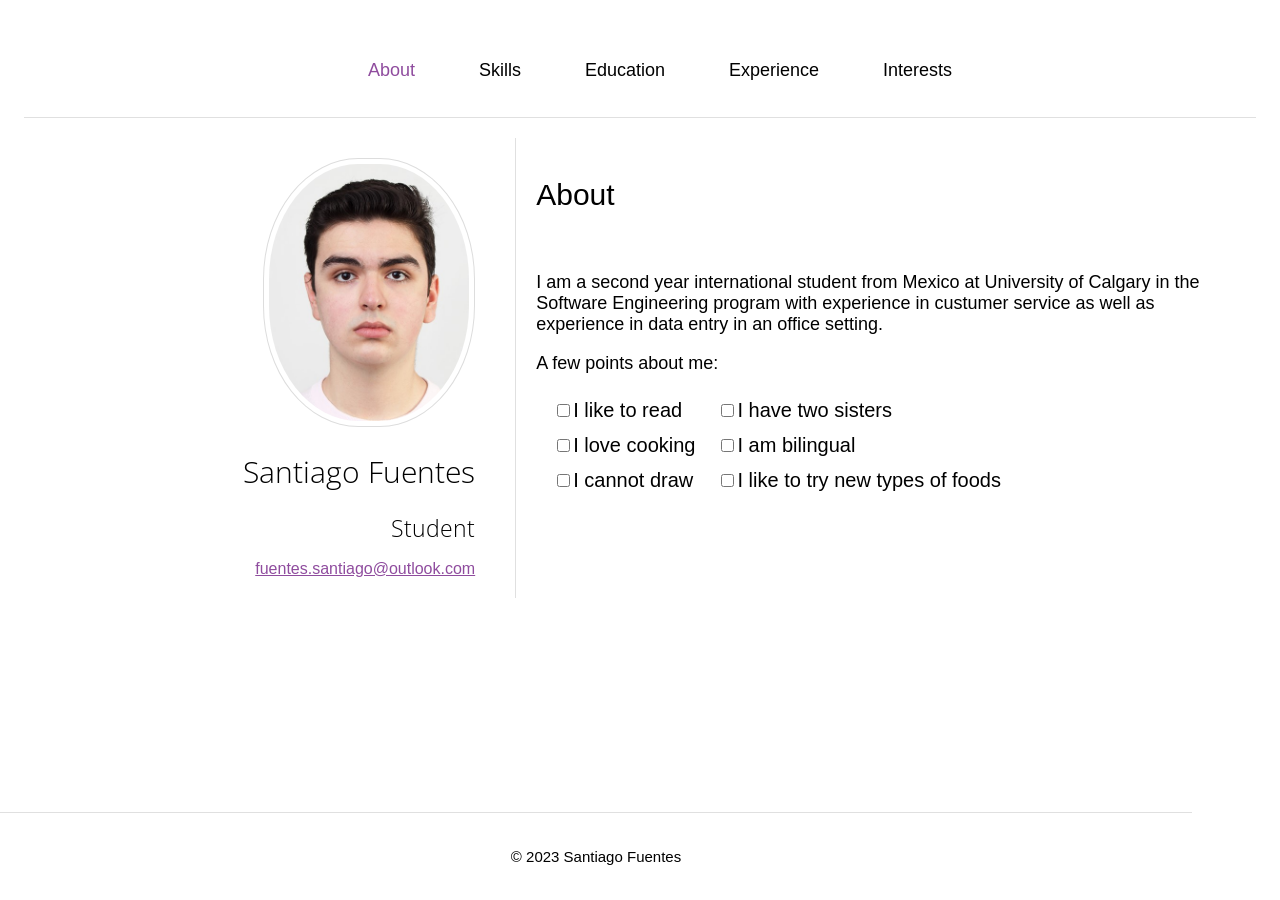
<file: index.html>
<!DOCTYPE html>
<html lang="en-US">
  <head>
    <link rel="stylesheet" href="style.css" />
    <meta charset="utf-8" />
    <meta http-equiv="X-UA-Compatible" content="IE=edge" />
    <meta name="viewport" content="width=device-width, initial-scale=1.0" />
    <meta name="viewport" content="width=device-width" />
    <title>Page Title</title>
  </head>

  <body>
    <nav class="navbar">
      <ul class="nav-links">
        <div class="menu">
          <li><a class="active" href="index.html">About</a></li>

          <li><a href="skills.html">Skills</a></li>

          <li><a href="education.html">Education</a></li>

          <li><a href="experience.html">Experience</a></li>

          <li><a href="interests.html">Interests</a></li>
        </div>
      </ul>
    </nav>

    <div class="wrapper">
      <div class="aside aside-1">
        <img src="Photo_Santiago_Garza_Fuentes.jpg" alt="Photo of Santiago" />
        <h1>Santiago Fuentes</h1>
        <h2>Student</h2>
        <a href="mailto:fuentes.santiago@outlook.com"
          >fuentes.santiago@outlook.com</a
        >
      </div>

      <div class="main">
        
        <h3>About</h3>
        <p>
          I am a second year international student from Mexico at University of
          Calgary in the Software Engineering program with experience in
          custumer service as well as experience in data entry in an office
          setting.
        </p>
        <p>A few points about me:</p>
        <table>
          <tr>
            <td><input type="checkbox" />I like to read</td>
            <td><input type="checkbox" />I have two sisters</td>
          </tr>
          <tr>
            <td><input type="checkbox" />I love cooking</td>
            <td><input type="checkbox" />I am bilingual</td>
          </tr>
          <tr>
            <td><input type="checkbox" />I cannot draw</td>
            <td><input type="checkbox" />I like to try new types of foods</td>
          </tr>
        </table>
      </div>
      <footer class="footer">
        <p style="font-size: 15px">© 2023 Santiago Fuentes</p>
      </footer>
    </div>
  </body>
</html>
</file>
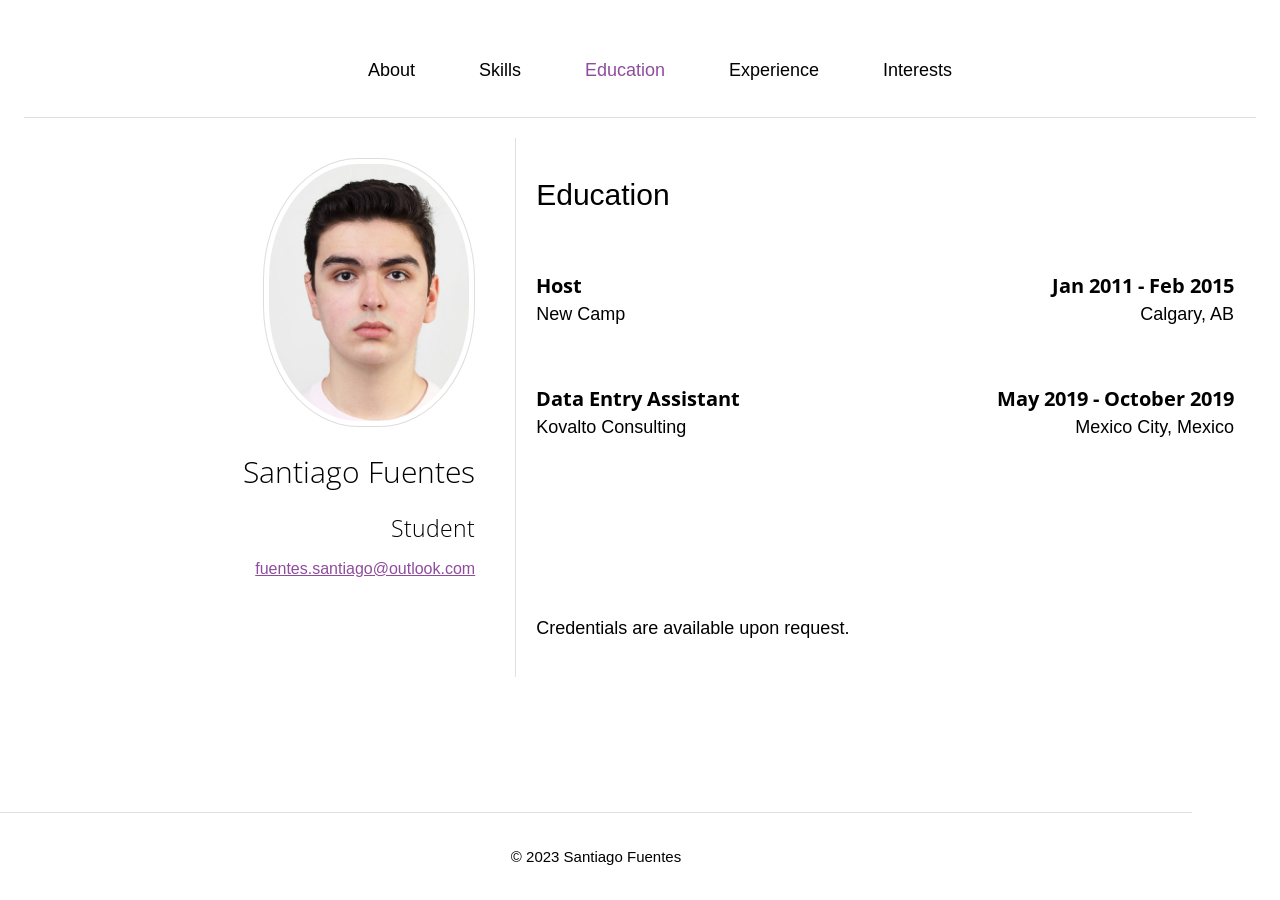
<file: education.html>
<!DOCTYPE html>
<html lang="en-US">
  <head>
    <link rel="stylesheet" href="style.css" />
    <meta charset="utf-8" />
    <meta name="viewport" content="width=device-width" />
    <title>Page Title</title>
    <style>
      td,
      th {
        text-align: left;
        padding: 8px;
      }
    </style>
  </head>
  <body>
    <nav class="navbar">
      <ul class="nav-links">
        <div class="menu">
          <li><a href="index.html">About</a></li>

          <li><a href="skills.html">Skills</a></li>

          <li><a class="active" href="education.html">Education</a></li>

          <li><a href="experience.html">Experience</a></li>

          <li><a href="interests.html">Interests</a></li>
        </div>
      </ul>
    </nav>

    <div class="wrapper">
      <div class="aside aside-1">
        <img src="Photo_Santiago_Garza_Fuentes.jpg" alt="Photo of Santiago" />
        <h1>Santiago Fuentes</h1>
        <h2>Student</h2>
        <a href="mailto:fuentes.santiago@outlook.com"
          >fuentes.santiago@outlook.com</a
        >
      </div>

      <div class="main">
        <h3>Education</h3>
        <div class="cv_table">
          <div class="cv_list">
            <div class="cv_list-item">
              <div class="left">
                <div class="r1">Host</div>
                <div class="r2">New Camp</div>
              </div>
              <div class="right">
                <div class="r1">Jan 2011 - Feb 2015</div>
                <div class="r2">Calgary, AB</div>
              </div>
            </div>

            <div class="cv_list-item">
              <div class="left">
                <div class="r1">Data Entry Assistant</div>
                <div class="r2">Kovalto Consulting</div>
              </div>
              <div class="right">
                <div class="r1">May 2019 - October 2019</div>
                <div class="r2">Mexico City, Mexico</div>
              </div>
            </div>
          </div>
        </div>

        <p style="margin-top: 10em">Credentials are available upon request.</p>
      </div>
      <footer class="footer">
        <p style="font-size: 15px">© 2023 Santiago Fuentes</p>
      </footer>
    </div>
  </body>
</html>
</file>
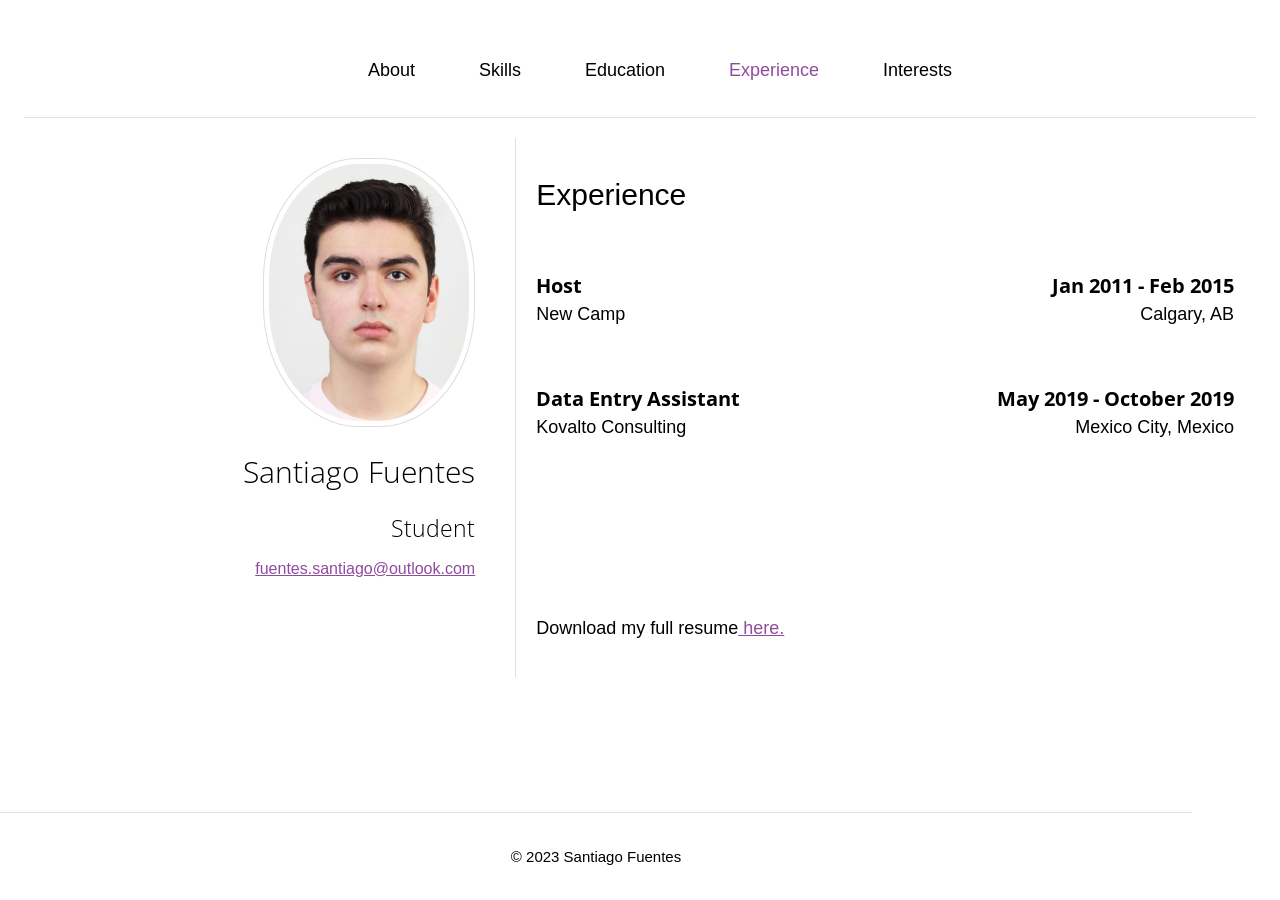
<file: experience.html>
<!DOCTYPE html>
<html lang="en-US">
  <head>
    <link rel="stylesheet" href="style.css" />
    <meta charset="utf-8" />
    <meta name="viewport" content="width=device-width" />
    <title>Page Title</title>
    <style>
      td,
      th {
        text-align: left;
        padding: 8px;
      }
    </style>
  </head>
  <body>
    <nav class="navbar">
      <ul class="nav-links">
        <div class="menu">
          <li><a href="index.html">About</a></li>

          <li><a href="skills.html">Skills</a></li>

          <li><a href="education.html">Education</a></li>

          <li><a class="active" href="experience.html">Experience</a></li>

          <li><a href="interests.html">Interests</a></li>
        </div>
      </ul>
    </nav>

    <div class="wrapper">
      <div class="aside aside-1">
        <img src="Photo_Santiago_Garza_Fuentes.jpg" alt="Photo of Santiago" />
        <h1>Santiago Fuentes</h1>
        <h2>Student</h2>
        <a href="mailto:fuentes.santiago@outlook.com"
          >fuentes.santiago@outlook.com</a
        >
      </div>

      <div class="main">
        <h3>Experience</h3>
        <div class="cv_table">
          <div class="cv_list">
            <div class="cv_list-item">
              <div class="left">
                <div class="r1">Host</div>
                <div class="r2">New Camp</div>
              </div>
              <div class="right">
                <div class="r1">Jan 2011 - Feb 2015</div>
                <div class="r2">Calgary, AB</div>
              </div>
            </div>

            <div class="cv_list-item">
              <div class="left">
                <div class="r1">Data Entry Assistant</div>
                <div class="r2">Kovalto Consulting</div>
              </div>
              <div class="right">
                <div class="r1">May 2019 - October 2019</div>
                <div class="r2">Mexico City, Mexico</div>
              </div>
            </div>
          </div>
        </div>

        <p style="margin-top: 10em">
          Download my full resume<a href="Santiago_Fuentes_CV.pdf"> here.</a>
        </p>
      </div>

      <footer class="footer">
        <p style="font-size: 15px">© 2023 Santiago Fuentes</p>
      </footer>
    </div>
  </body>
</html>
</file>
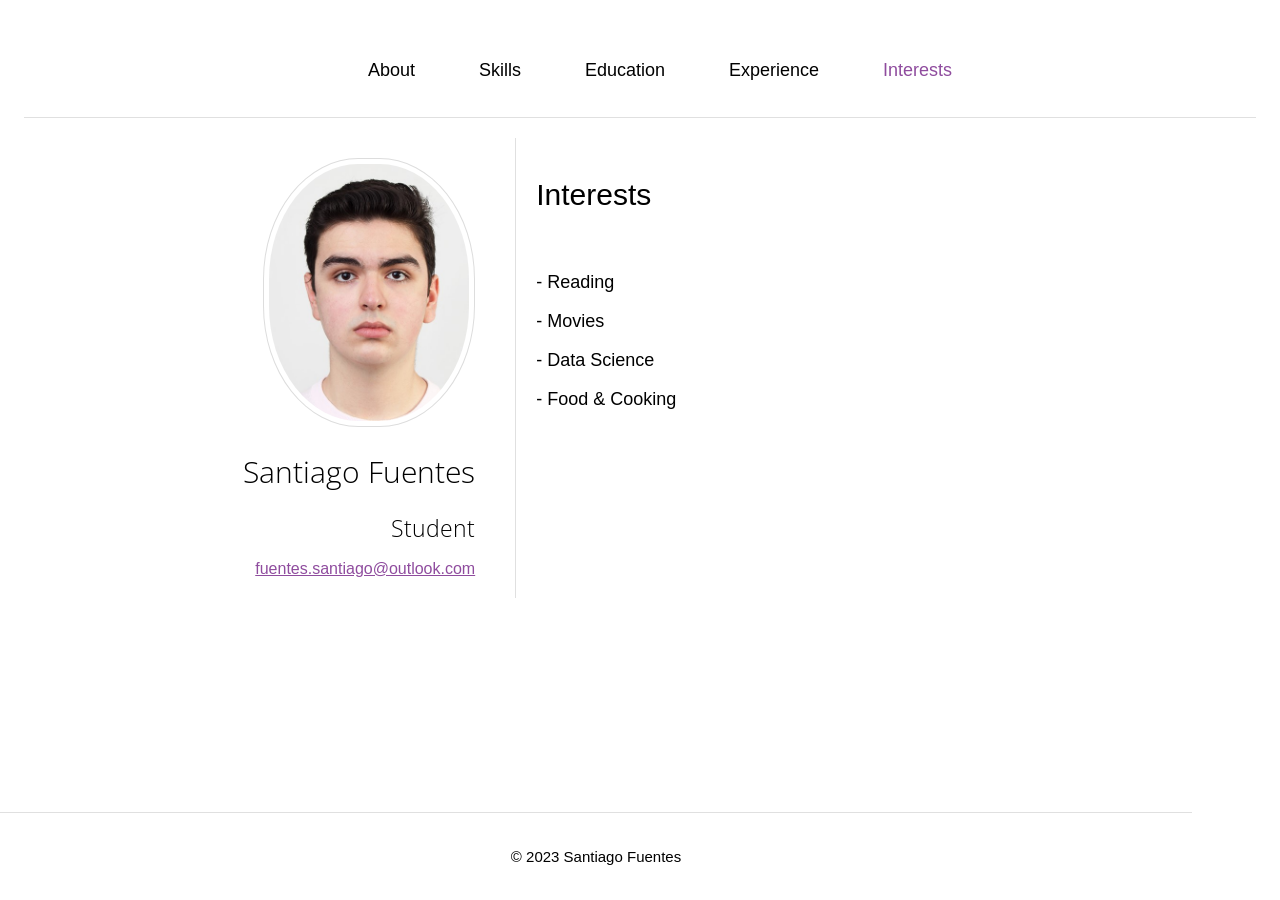
<file: interests.html>
<!DOCTYPE html>
<html lang="en-US">
  <head>
    <link rel="stylesheet" href="style.css" />
    <meta charset="utf-8" />
    <meta name="viewport" content="width=device-width" />
    <title>Page Title</title>
  </head>
  <body>
    <nav class="navbar">
      <ul class="nav-links">
        <div class="menu">
          <li><a href="index.html">About</a></li>

          <li><a href="skills.html">Skills</a></li>

          <li><a href="education.html">Education</a></li>

          <li><a href="experience.html">Experience</a></li>

          <li><a class="active" href="interests.html">Interests</a></li>
        </div>
      </ul>
    </nav>

    <div class="wrapper">
      <div class="aside aside-1">
        <img src="Photo_Santiago_Garza_Fuentes.jpg" alt="Photo of Santiago" />
        <h1>Santiago Fuentes</h1>
        <h2>Student</h2>
        <a href="mailto:fuentes.santiago@outlook.com"
          >fuentes.santiago@outlook.com</a
        >
      </div>

      <div class="main">
        <h3>Interests</h3>
        <div class="cv_table">
          <div class="cv_list">
            <div class="cv_list-item">
              <div class="left">
                <div style="margin-top: 0em" class="r2">- Reading</div>
                <div style="margin-top: 1em" class="r2">- Movies</div>
                <div style="margin-top: 1em" class="r2">- Data Science</div>
                <div style="margin-top: 1em" class="r2">- Food & Cooking</div>
              </div>
            </div>
          </div>
        </div>
      </div>

      <footer class="footer">
        <p style="font-size: 15px">© 2023 Santiago Fuentes</p>
      </footer>
    </div>
  </body>
</html>
</file>
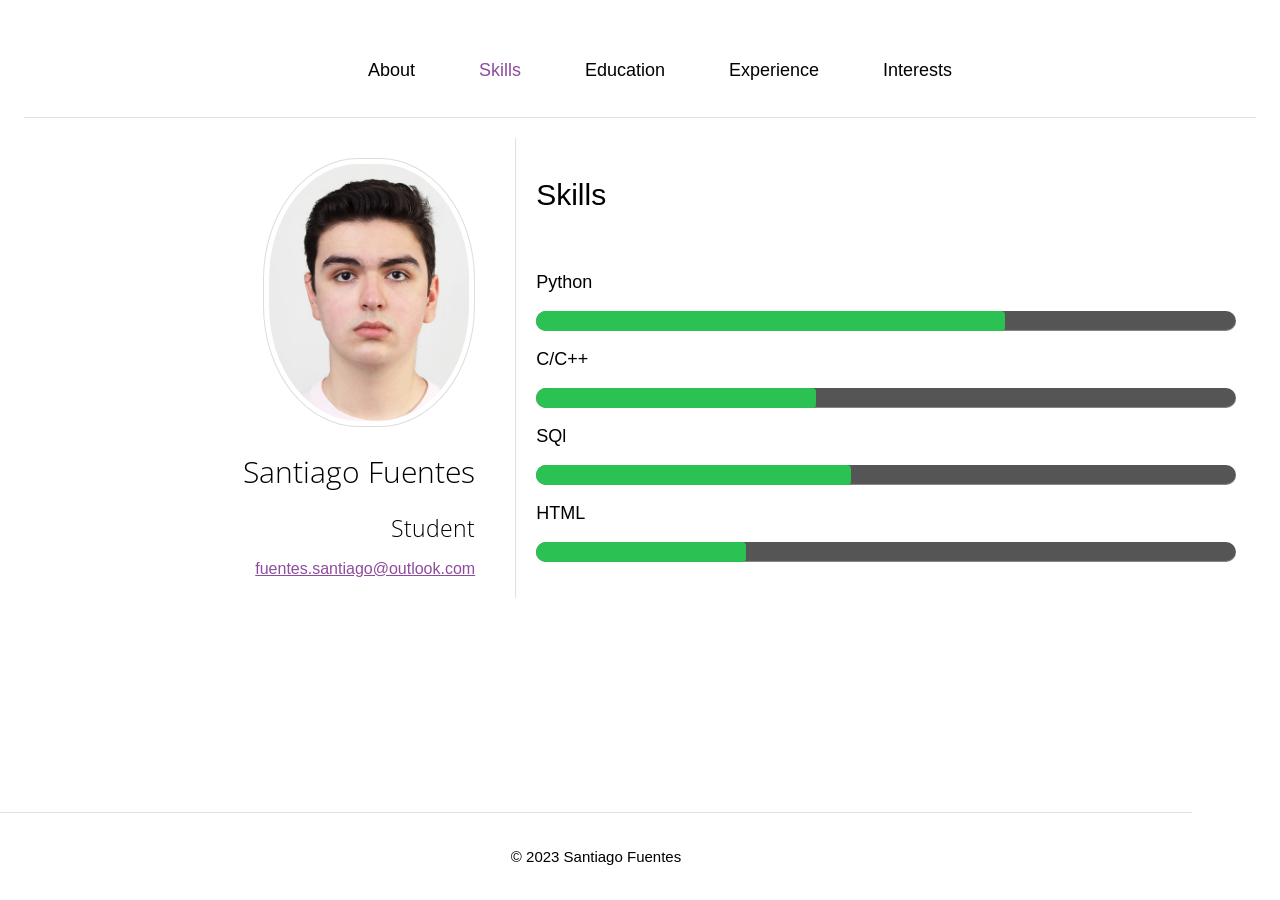
<file: skills.html>
<!DOCTYPE html>
<html lang="en-US">
  <head>
    <link rel="stylesheet" href="style.css" />
    <meta charset="utf-8" />
    <meta name="viewport" content="width=device-width" />
    <title>Page Title</title>
  </head>
  <body>
    <nav class="navbar">
      <ul class="nav-links">
        <div class="menu">
          <li><a href="index.html">About</a></li>

          <li><a class="active" href="skills.html">Skills</a></li>

          <li><a href="education.html">Education</a></li>

          <li><a href="experience.html">Experience</a></li>

          <li><a href="interests.html">Interests</a></li>
        </div>
      </ul>
    </nav>

    <div class="wrapper">
      <div class="aside aside-1">
        <img src="Photo_Santiago_Garza_Fuentes.jpg" alt="Photo of Santiago" />
        <h1>Santiago Fuentes</h1>
        <h2>Student</h2>
        <a href="mailto:fuentes.santiago@outlook.com"
          >fuentes.santiago@outlook.com</a
        >
      </div>

      <div class="main">
        <h3>Skills</h3>

        <p>Python</p>
        <div class="meter">
          <span style="width: 67%"></span>
        </div>
        <p>C/C++</p>
        <div class="meter">
          <span style="width: 40%"></span>
        </div>
        <p>SQl</p>
        <div class="meter">
          <span style="width: 45%"></span>
        </div>
        <p>HTML</p>
        <div class="meter">
          <span style="width: 30%"></span>
        </div>
      </div>

      <footer class="footer">
        <p style="font-size: 15px">© 2023 Santiago Fuentes</p>
      </footer>
    </div>
  </body>
</html>
</file>
<file: style.css>
@import url('https://fonts.googleapis.com/css2?family=Open+Sans&display=swap');
@font-face {
  font-family: 'Open Sans';
  font-style: normal;
  font-weight: 400;
  font-stretch: 100%;
  font-display: swap;
  src: url(https://fonts.gstatic.com/s/opensans/v34/memSYaGs126MiZpBA-UvWbX2vVnXBbObj2OVZyOOSr4dVJWUgsjZ0B4taVIGxA.woff2) format('woff2');
  unicode-range: U+0460-052F, U+1C80-1C88, U+20B4, U+2DE0-2DFF, U+A640-A69F, U+FE2E-FE2F;
}

* {
  font-family: "Open Sans", sans-serif;
}

body {
  padding: 1em;
}

img {
  border: 1px solid #ddd;
  border-radius: 45%;
  padding: 5px;
  width: 200px;
}

h1 {
  color: #000000;
  font-size: 30px;
  margin-top: 0.67em;
  margin-bottom: 0.67em;
  margin-left: 0;
  margin-right: 0;
  font-weight: lighter;
}

h2 {
  color: #000000;
  font-size: 23px;
  margin-top: 0.67em;
  margin-bottom: 0.67em;
  margin-left: 0;
  margin-right: 0;
  font-weight: lighter;
}
h3 {
  font-size: 30px;
  margin-top: 0.67em;
  margin-bottom: 2em;
  margin-left: 0;
  margin-right: 0;
  font-weight: normal;
}

p {
  font-size: 18px;
  margin-left: 0;
  margin-right: 0;
  font-weight: normal;
}

table {
  font-size: 20px;
  margin-left: 0;
  margin-right: 0;
  font-weight: normal;
}

th,
td {
  padding: 5px;
  padding-left: 15px;
}

/* Navbar setttings*/
.navbar {
  display: flex;
  align-items: center;
  justify-content: center;
  padding: 15px;
  background-color: #fff;
  color: #000;
  border-style: solid;
  border-width: 1px;
  border-right: 0px;
  border-top: 0px;
  border-left: 0px;
  border-color: rgba(100, 100, 100, 0.2);
}

.nav-links a {
  color: #000000;
  text-decoration: none;
}

/* Navbar MENU */

.menu {
  display: flex;
  gap: 2em;
  font-size: 18px;
  text-decoration: none;
}

.menu li:hover {
  background-color: #8f4c9e;
  border-radius: 5px;
  transition: 0.3s ease;
  text-decoration: none;
}

.menu a.active {
  color: #8f4c9e;
  text-decoration: none;
}

.menu li {
  list-style: none;
  padding: 5px 14px;
  text-decoration: none;
}

.wrapper {
  display: flex;
  flex-flow: row wrap;
  border: #000000;
  padding-top: 20px;
  
}

.wrapper > * {
  padding: 20px;
  flex: 0 100%;
}

.footer {
  position: fixed;
  left: 0;
  bottom: 0;
  width: 90%;
  text-align: center;
  border-style: solid;
  border-width: 1px;
  border-right: 0px;
  border-bottom: 0px;
  border-left: 0px;
  border-color: rgba(100, 100, 100, 0.2);
}

.main {
  margin-left: 10px;
  border-style: solid;
  border-width: 1px;
  border-right: 0px;
  border-top: 0px;
  border-bottom: 0px;
  border-color: rgba(100, 100, 100, 0.2);
  
}

.wrapper a {
  color: #8f4c9e;
}

.aside-1 {
  margin-right: 10px;
  text-align: right;
}

@media all and (min-width: 500px) {
  .aside {
    flex: 0 35%;
  }
}

@media all and (min-width: 800px) {
  .main {
    flex: 2 0px;
  }
  .aside-1 {
    order: 1;
  }
  .main {
    order: 2;
  }
  .footer {
    order: 3;
  }
}

.meter {
  height: 20px;
  position: relative;
  background: #555;
  border-radius: 25px;
  box-shadow: inset 0 -1px 1px rgba(255, 255, 255, 0.3);
}

.meter > span {
  display: block;
  height: 100%;
  border-top-right-radius: 8px;
  border-bottom-right-radius: 8px;
  border-top-left-radius: 20px;
  border-bottom-left-radius: 20px;
  background-color: rgb(43, 194, 83);
  background-image: linear-gradient(
    center bottom,
    rgb(43, 194, 83) 37%,
    rgb(84, 240, 84) 69%
  );
  position: relative;
  overflow: hidden;
}

.cv_table {
  font-size: 18px;
}

.cv_list-item {
  margin-bottom: 60px;
}

.cv_list-item:last-of-type {
  margin-bottom: 10px;
}

.cv_list-item .right .r1,
.cv_list-item .left .r1 {
  font-size: 20px;
  font-weight: bold;
  margin-bottom: 5px;
}

.left,
.right {
  vertical-align: top;
  display: inline-block;
}

.left {
  width: 60%;
}

.right {
  text-align: right;
  width: 39%;
}
</file>
